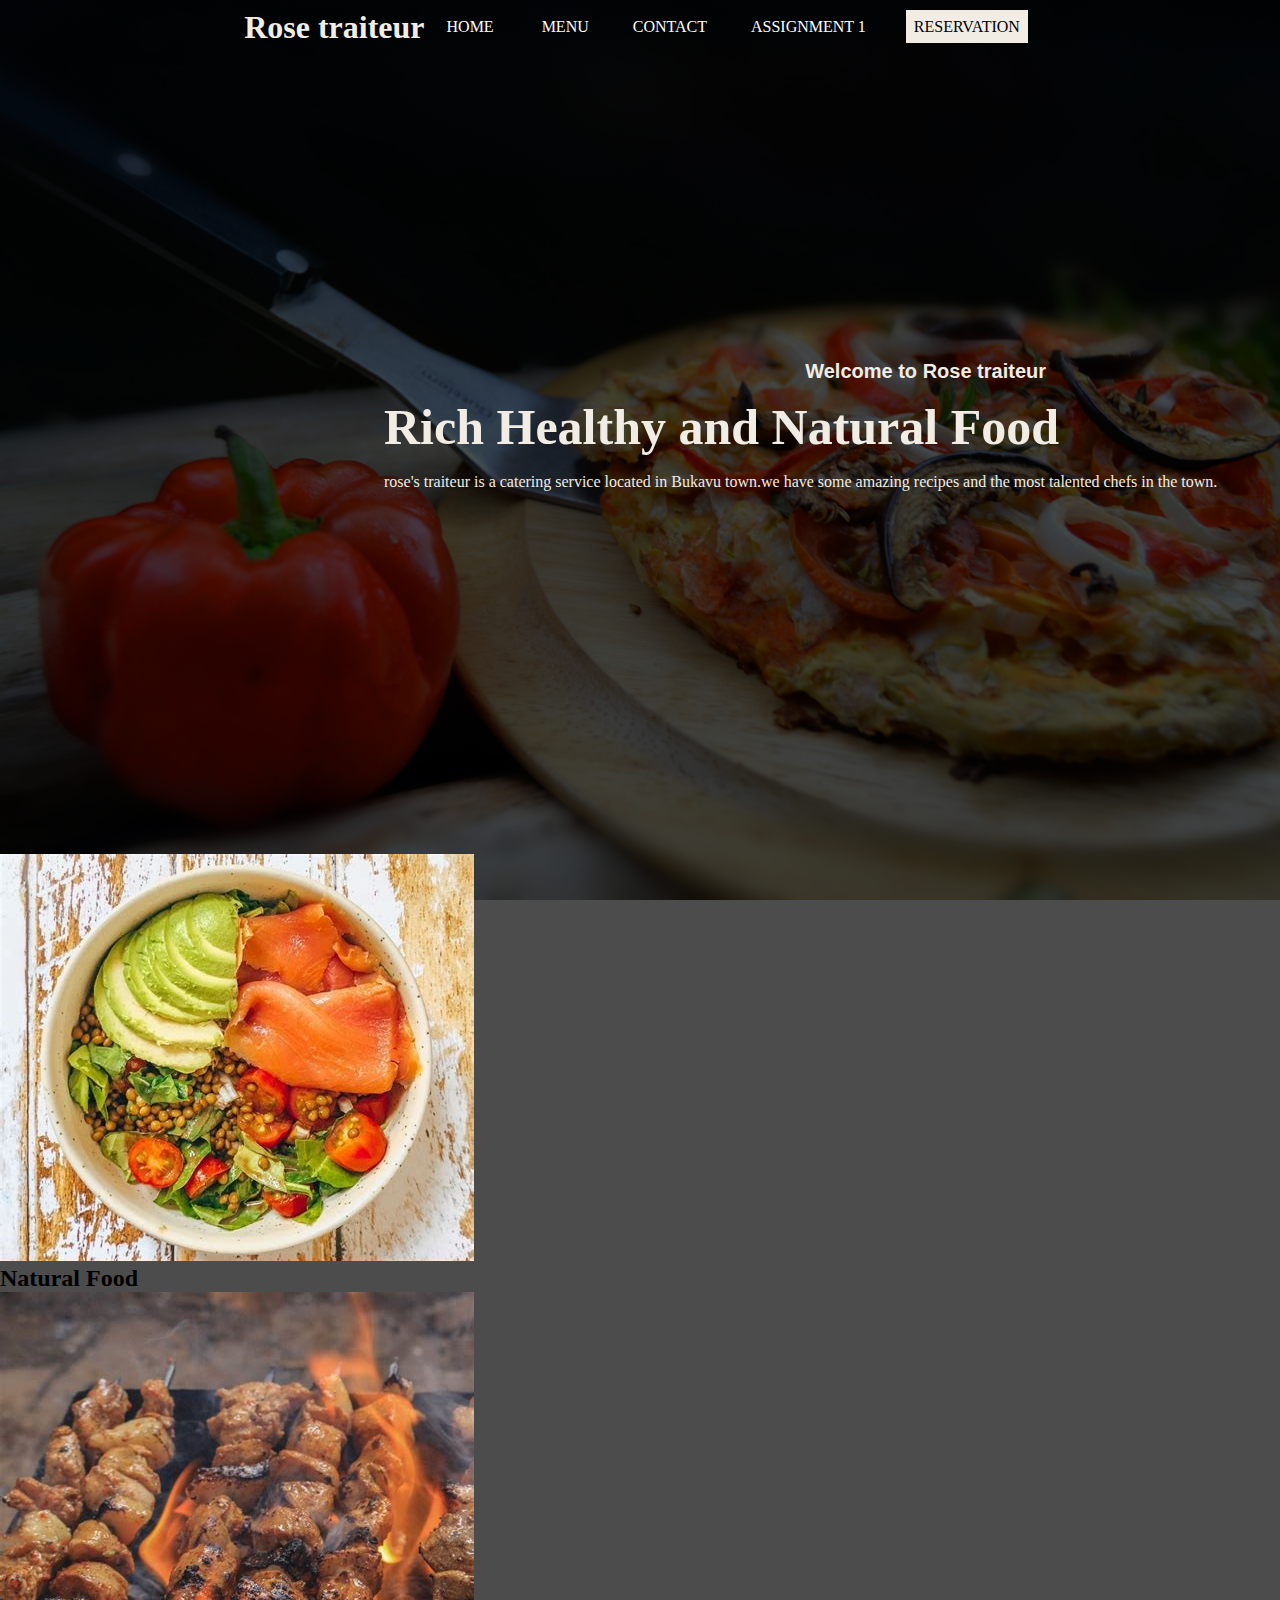
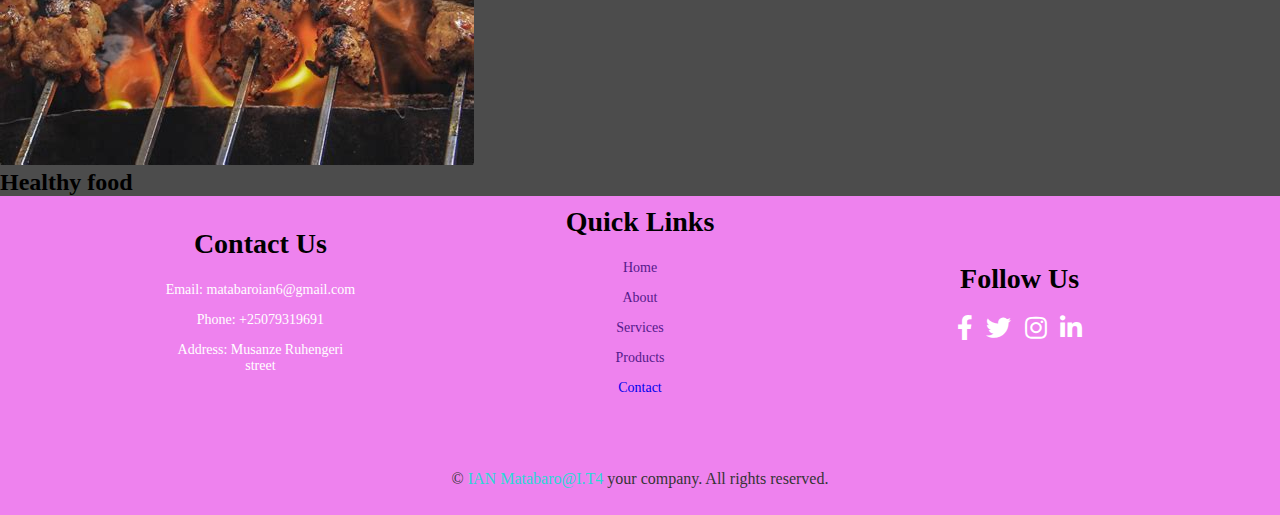
<file: index.html>
<!DOCTYPE html>
<html lang="en">
<head>
    <meta charset="UTF-8">
    <meta http-equiv="X-UA-Compatible" content="IE=edge">
    <meta name="viewport" content="width=device-width, initial-scale=1.0">
    <title>Rose traiteur</title>
    <link rel="stylesheet" href="style.css">
    <link rel="stylesheet" href="https://cdnjs.cloudflare.com/ajax/libs/font-awesome/5.15.4/css/all.min.css"> <!-- Font Awesome -->
</head>
<body>
    <div class="container">
        <h1>Rose traiteur</h1>
        <div class="navbar">
            <ul>
                <li><a href="index.html">HOME</a></li>
                <li><a href="Menu.html">MENU</a> 
                <li><a href="contact us.html">CONTACT</a>
                    <li><a href="Assignment1.html">assignment 1</a>
                <li><a class="reservation" href="reservation 1.html">RESERVATION</a></li>    
            </ul>
        </div>
    </div>
    <div class="content">
        <h3>Welcome to Rose traiteur</h3>
        <h1>Rich Healthy and Natural Food</h1>
        <p>rose's traiteur is a catering service located in Bukavu town.we have some amazing recipes
            and the most talented chefs in the town.</p>
    </div>

    <div class="pic1-div"></div>
        <div class="pic1">
            <img src="1.jpg" alt="">
            <h2>Natural Food</h2>
            <div class="pic2-div">
                <div class="pic2">
                    <img src="proxy-image (2).jfif" alt="">
                    <h2>Healthy food</h2>
                    <div class="pic3">
                        <div class="pic3">
                            
                        </div>
        
            

        </div>        
    </div>
    <footer>
        <div class="container">
            <div class="footer-content">
                <h3>Contact Us</h3>
                <p>Email: matabaroian6@gmail.com</p>
                <p>Phone: +25079319691</p>
                <p>Address: Musanze Ruhengeri street</p>
            </div>
            <div class="footer-content">
                <h3>Quick Links</h3>
                <ul class="list">
                    <li><a href="">Home</a></li>
                    <li><a href="">About</a></li>
                    <li><a href="">Services</a></li>
                    <li><a href="">Products</a></li>
                    <li><a href="contact us.html">Contact</a></li>
                </ul>
            </div>
            <div class="footer-content">
                <h3>Follow Us</h3>
                <ul class="social-icons">
                    <li><a href="https://www.facebook.com" target="_blank"><i class="fab fa-facebook-f"></i></a></li>
                    <li><a href="https://www.twitter.com" target="_blank"><i class="fab fa-twitter"></i></a></li>
                    <li><a href="https://www.instagram.com" target="_blank"><i class="fab fa-instagram"></i></a></li>
                    <li><a href="https://www.linkedin.com" target="_blank"><i class="fab fa-linkedin-in"></i></a></li>
                </ul>
            </div>
        </div>
        <div class="bottom-bar">
            <p>&copy <span>IAN Matabaro@I.T4</span> your company. All rights reserved.</p>
        </div>
    </footer>

   
    

    
</body>
</html>
</file>
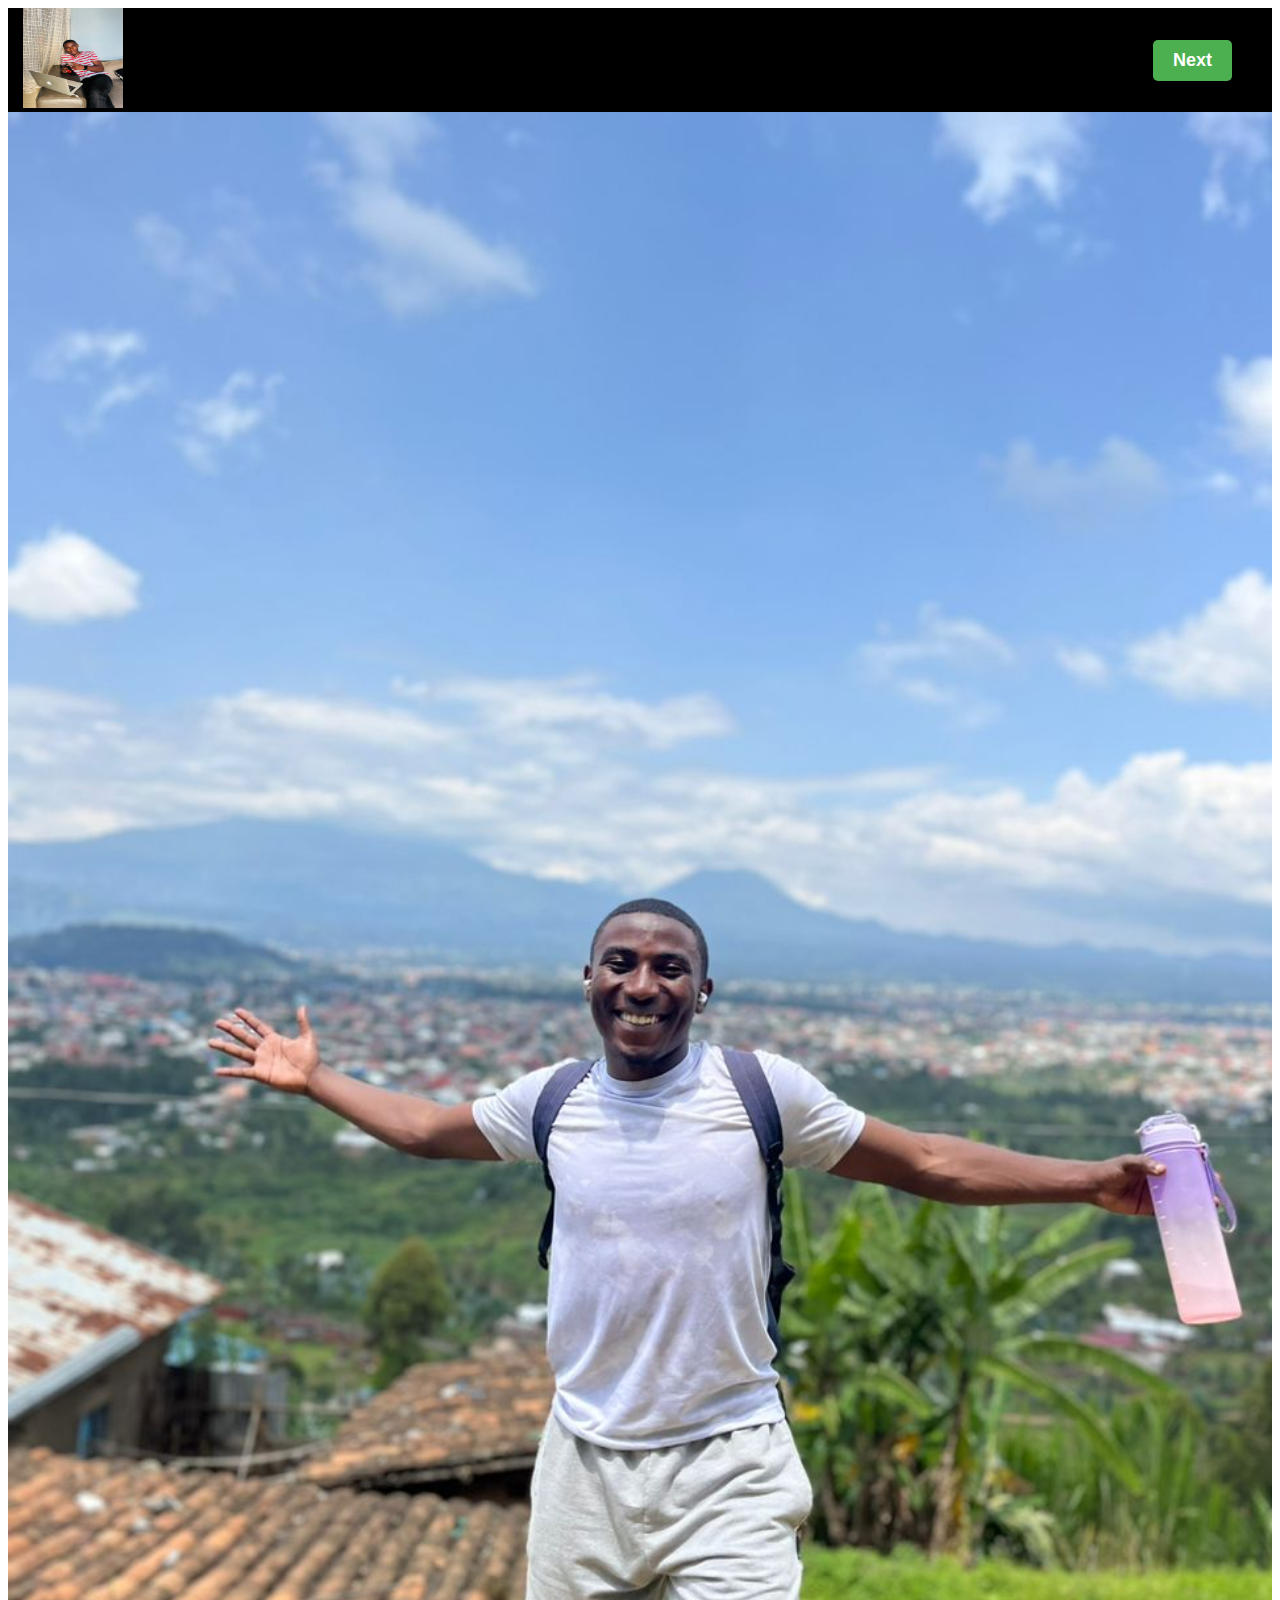
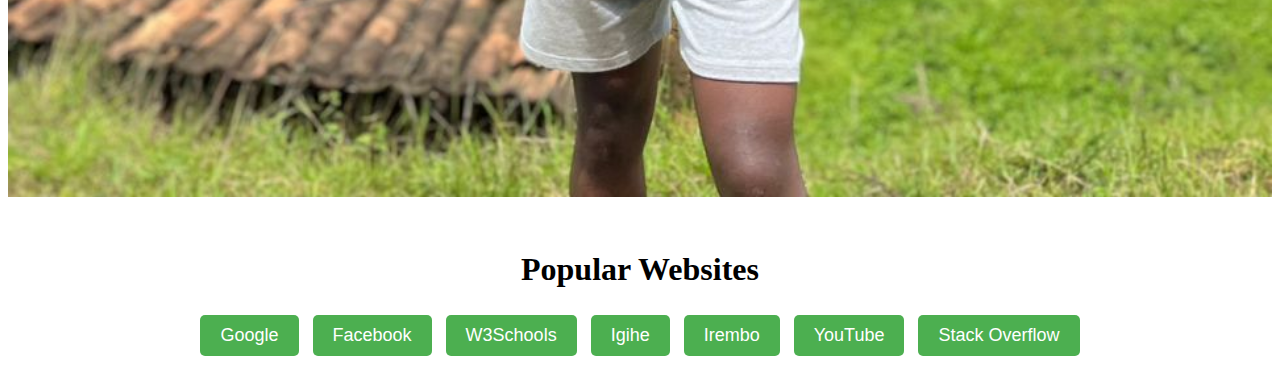
<file: Assigment 2 part 1.html>
<!DOCTYPE html>
<html lang="en">
<head>
    <meta charset="UTF-8">
    <meta name="viewport" content="width=device-width, initial-scale=1.0">
    <title>Styled Links</title>
    <style>
	*{
			text-decoration: none;
		}
		.navbar{
			background: crimson; 
			font-family: calibri; 
			padding-right: 15px;
			padding-left: 15px;
			background-color:black;
		}
		.navdiv{
			display: flex; 
			align-items: center; 
			justify-content: space-between;
			background-color:black;
		}
		.logo img{
			font-size: 35px;
			width:100px;
			height:100px;
			font-weight: 600; 
			color: white;
		}
		li{
			list-style: none; 
			display: inline-block;
		}
		li a{
			color: white; 
			font-size: 18px; 
			font-weight: bold; 
			margin-right: 25px;
		}
		button{
			background-color: black;
			margin-left: 10px; 
			border-radius: 10px; 
			padding: 10px; 
			width: 90px;
		}
		button a{
			color: white; 
			font-weight:bold; 
			font-size: 15px;
		}
		.img-container {
    position: relative;
    text-align: center;
}

.img-container img {
    width: 100%; /* Ajuste selon tes besoins */
    height: auto; /* Maintient les proportions */
}

.text-overlay {
    position: absolute;
    top: 20%;
    left: 40%;
    transform: translate(-50%, -50%);
    color: white; /* Change la couleur selon le fond */
    font-size: 30px; /* Ajuste la taille du texte */
	color:Orange;
    padding: 10px;
}


        /* General link styling */
        a {
            font-family: Arial, sans-serif;
            font-size: 18px;
            padding: 10px 20px;
            margin: 5px;
            text-decoration: none; /* Remove underline */
            border-radius: 5px;
            display: inline-block;
        }

        /* Unvisited link */
        a:link {
            color: white;
            background-color: #4CAF50; /* Green background */
        }

        /* Visited link */
        a:visited {
            color: white;
            background-color: #1E90FF; /* Blue background */
        }

        /* Mouse over link */
        a:hover {
            color: #fff;
            background-color: #FF5733; /* Orange background */
            text-decoration: underline; /* Add underline when hovered */
        }

        /* Active link (when clicked) */
        a:active {
            color: #fff;
            background-color: #8B0000; /* Dark red background */
        }

        /* Add some spacing and center the links */
        .link-container {
            margin-top: 50px;
            text-align: center;
        }
		  ul.courses {
            list-style-type: circle;
        }

      
    </style>
</head>
<body><nav class="navbar">
		<div class="navdiv">
			<div class="logo"><img src="image1/WhatsApp Image 2024-09-29 à 18.40.25_7712d088.jpg"> </div>
			<ul>
				<li><a href="Assignment 2 part 2.html">Next</a></li>
			</ul>
		</div>
	</nav>
	<div class="img-container">
	<img src="image1/WhatsApp Image 2024-09-29 à 18.40.31_6a9a83ab.jpg"Sheraton">
	<div class="text-overlay"></div>
	
	</div>

    <div class="link-container">
        <h1>Popular Websites</h1>

        <a href="https://www.google.com" target="_blank">Google</a>
        <a href="https://www.facebook.com" target="_blank">Facebook</a>
        <a href="https://www.w3schools.com" target="_blank">W3Schools</a>
        <a href="https://www.igihe.com" target="_blank">Igihe</a>
        <a href="https://www.irembo.gov.rw" target="_blank">Irembo</a>
        <a href="https://www.youtube.com" target="_blank">YouTube</a>
        <a href="https://www.stackoverflow.com" target="_blank">Stack Overflow</a>
    </div>
	

</body>
</html>
</file>
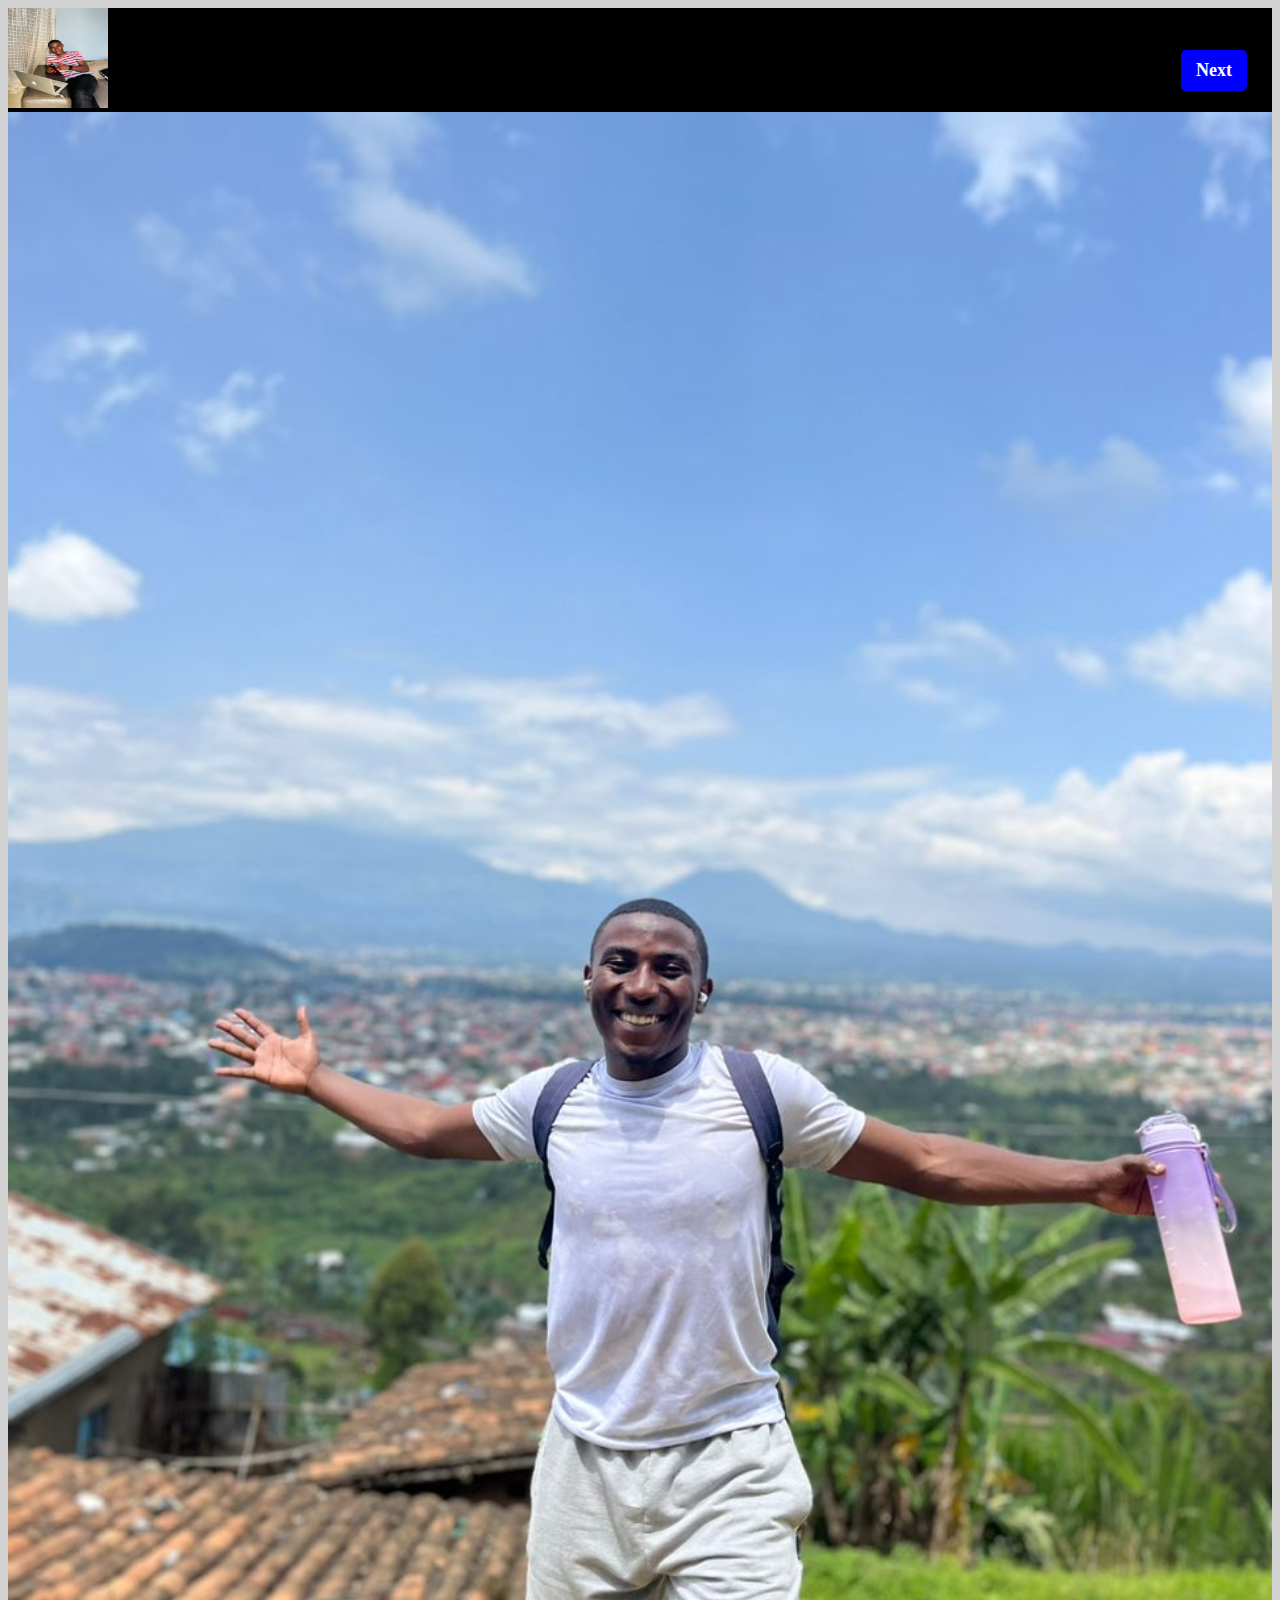
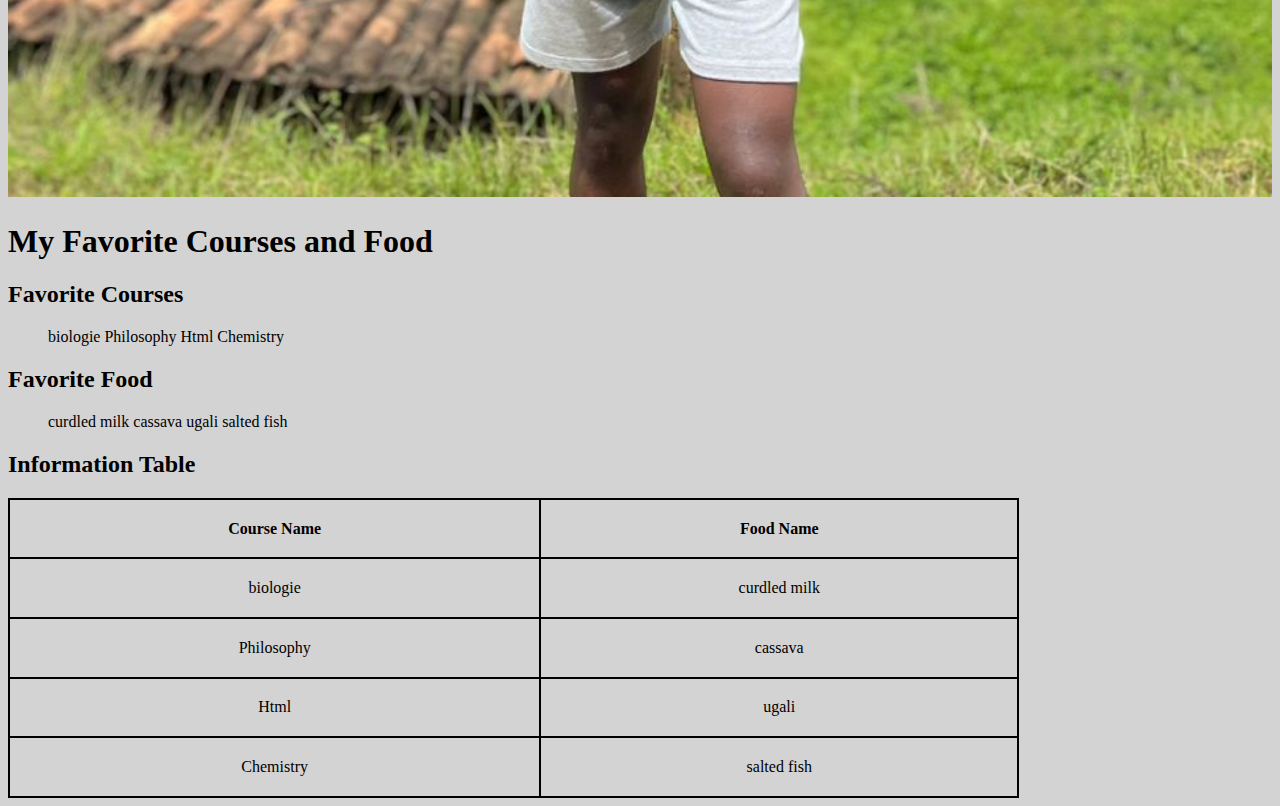
<file: Assignment 2 part 2.html>
<!DOCTYPE html>
<html lang="en">
<head>
    <meta charset="UTF-8">
    <meta name="viewport" content="width=device-width, initial-scale=1.0">
    <title>My Favorite Courses and Food</title>
    <style>
        *{
			text-decoration: none;
		}
		.navbar{
			background: crimson; 
			font-family: calibri; 
			padding-right: 15px;
			padding-left: 15px;
			background-color:black;
		}
		.navdiv{
			display: flex; 
			align-items: center; 
			justify-content: space-between;
			background-color:black;
		}
		.logo img{
			font-size: 35px;
			width:100px;
			height:100px;
			font-weight: 600; 
			color: white;
		}
		li{
			list-style: none; 
			display: inline-block;
		}
		li a{
			color: white; 
			font-size: 18px; 
			font-weight: bold; 
			margin-right: 25px;
		}
		button{
			background-color: black;
			margin-left: 10px; 
			border-radius: 10px; 
			padding: 10px; 
			width: 90px;
		}
		button a{
			color: skyblue; 
			font-weight:bold; 
			font-size: 15px;
		}
		.img-container {
    position: relative;
    text-align: center;
}

.img-container img {
    width: 100%; /* Ajuste selon tes besoins */
    height: auto; /* Maintient les proportions */
}

.text-overlay {
    position: absolute;
    top: 20%;
    left: 40%;
    transform: translate(-50%, -50%);
    color:skyblue; /* Change la couleur selon le fond */
    font-size: 30px; /* Ajuste la taille du texte */
	color:Orange;
    padding: 10px;
}
        body{
            background-color: lightgray;
        }
        /* Styling unordered list (Courses) with square bullets */
        ul.courses {
            list-style-type: square;
        }

        /* Styling ordered list (Food) with upper-roman bullets */
        ol.food {
            list-style-type: upper-roman;
        }

        /* Styling the table */
        table {
            width: 80%;
            height: 300px;
            border-collapse: collapse;
            margin-top: 20px;
        }

        table, th, td {
            border: 2px solid black;
        }

        th, td {
            text-align: center;
            padding: 10px;
        }

        /* Styling the link to the first page */
        a {
            display: inline-block;
            margin-top: 20px;
            color:skyblue;
            background-color: blue;
            text-decoration: none;
            padding: 10px 15px;
            border-radius: 5px;
        }

        a:hover {
            background-color: darkblue;
        }
    </style>
</head>
<body>
    <nav class="navbar"></nav>
		<div class="navdiv">
			<div class="logo"><img src="image1/WhatsApp Image 2024-09-29 à 18.40.25_7712d088.jpg"> </div>
			<ul>
				<li><a href="Assignment 2 part 3.html">Next</a></li>
			</ul>
		</div>
	</nav>
	<div class="img-container">
	<img src="image1/WhatsApp Image 2024-09-29 à 18.40.31_6a9a83ab.jpg" alt="Sheraton">
	<div class="text-overlay"></div>
	
	</div>
    <h1>My Favorite Courses and Food</h1>

    <!-- Unordered list of favorite courses -->
    <h2>Favorite Courses</h2>
    <ul class="courses">
        <li>biologie</li>
        <li>Philosophy</li>
        <li>Html</li>
        <li>Chemistry</li>
    </ul>

    <!-- Ordered list of favorite foods -->
    <h2>Favorite Food</h2>
    <ol class="food">
        <li>curdled milk</li>
        <li>cassava</li>
        <li>ugali </li>
        <li>salted fish </li>
    </ol>

    <!-- Table with styled borders and cell alignment -->
    <h2>Information Table</h2>
    <table>
        <tr>
            <th>Course Name</th>
            <th>Food Name</th>
        </tr>
        <tr>
            <td>biologie</td>
            <td>curdled milk</td>
        </tr>
        <tr>
            <td>Philosophy</td>
            <td>cassava</td>
        </tr>
        <tr>
            <td>Html</td>
            <td>ugali</td>
        </tr>
        <tr>
            <td>Chemistry</td>
            <td>salted fish</td>
        </tr>
    </table>

</body>
</html>
</file>
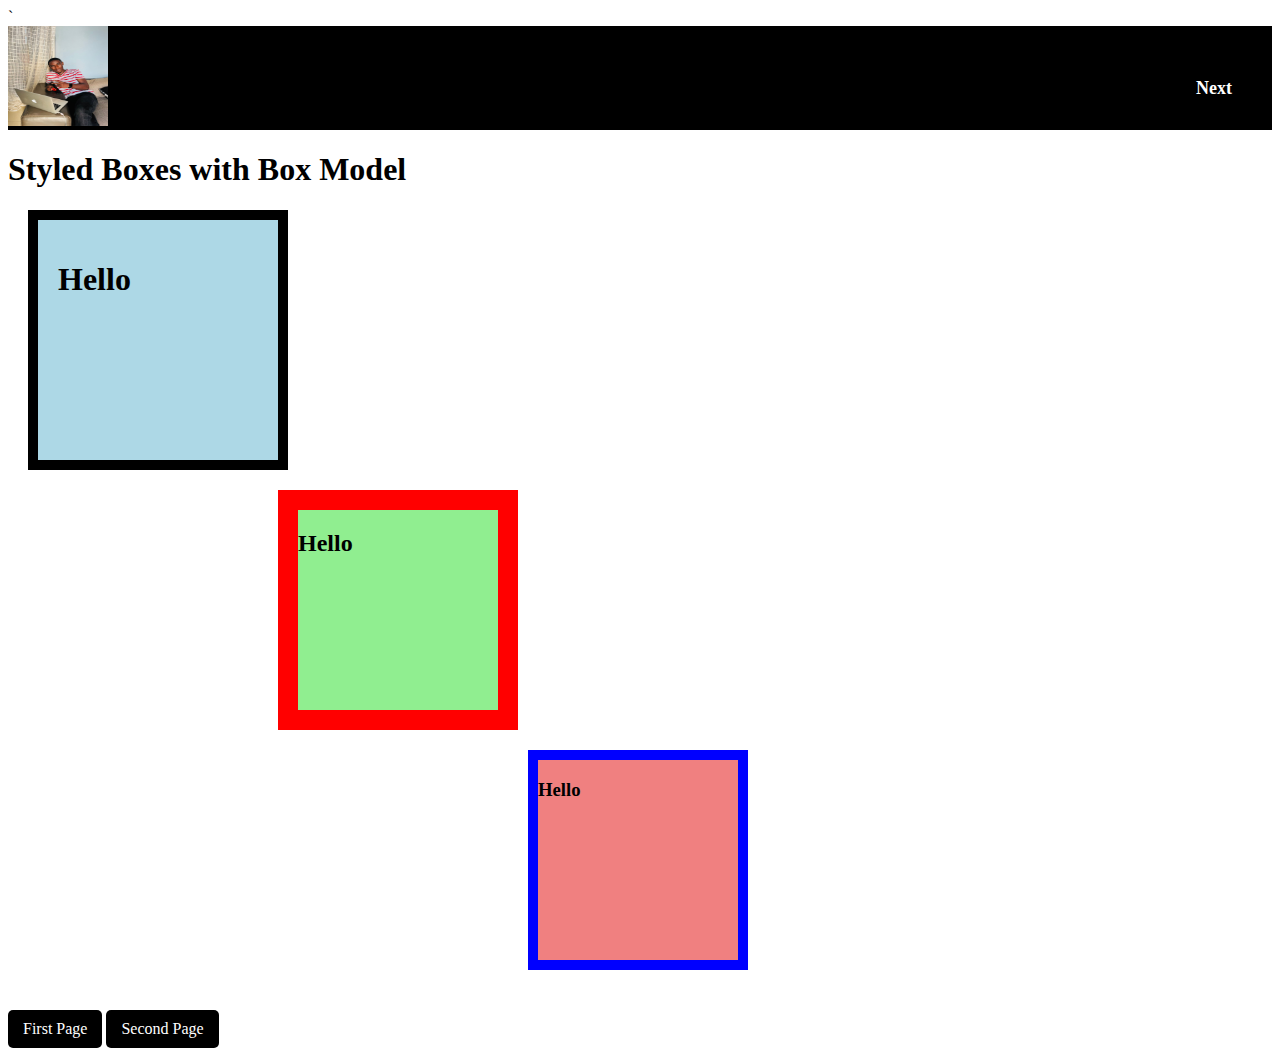
<file: Assignment 2 part 3.html>
<!DOCTYPE html>
<html >`
<head>
    <meta charset="UTF-8">
    <meta name="viewport" content="width=device-width, initial-scale=1.0">
    <link rel="icon" href="C:/web site/csc/qqqwrrerettwyry.csss"> 
    <link rel="stylesheet" href="C:/web site/csc/your-stylesheet.css">
    <style>
        .navbar{
			background: crimson; 
			font-family: calibri; 
			padding-right: 15px;
			padding-left: 15px;
			background-color:black;
		}
		.navdiv{
			display: flex; 
			align-items: center; 
			justify-content: space-between;
			background-color:black;
		}
		.logo img{
			font-size: 35px;
			width:100px;
			height:100px;
			font-weight: 600; 
			color: white;
		}
		li{
			list-style: none; 
			display: inline-block;
		}
		li a{
			color: white; 
			font-size: 18px; 
			font-weight: bold; 
			margin-right: 25px;
		}
		button{
			background-color: black;
			margin-left: 10px; 
			border-radius: 10px; 
			padding: 10px; 
			width: 90px;
		}
		button a{
			color: skyblue; 
			font-weight:bold; 
			font-size: 15px;
		}
		.img-container {
    position: relative;
    text-align: center;
}

.img-container img {
    width: 100%; /* Ajuste selon tes besoins */
    height: auto; /* Maintient les proportions */
}

.text-overlay {
    position: absolute;
    top: 20%;
    left: 40%;
    transform: translate(-50%, -50%);
    color:skyblue; /* Change la couleur selon le fond */
    font-size: 30px; /* Ajuste la taille du texte */
	color:Orange;
    padding: 10px;
}
        .container1 {
            width: 200px;
            height: 200px;
            margin: 20px;
            border: 10px solid black;
            padding: 20px;
            background-color: lightblue;
          position: relative;
        }
        .hobbies {
            width: 200px;
            height: 200px;
            margin: 20px;
            padding20px;
           border: 20px solid red;
            background-color: lightgreen; 
           position: relative;
              left: 250px; 
        }
        .skill {
            width: 200px;
            height: 200px;
            margin: 20px;
             border: 10px solid blue;
            background-color: lightcoral;
         position: relative;
         left: 500px;
        }
          a {
            display: inline-block;
            margin-top: 20px;
            color: white;
            background-color: black;
            text-decoration: none;
            padding: 10px 15px;
            border-radius: 5px;
        }

        a:hover {
            background-color: gray;
        }
    </style>
</head>
<body>
    <nav class="navbar"></nav>
    <div class="navdiv">
        <div class="logo"><img src="image1/WhatsApp Image 2024-09-29 à 18.40.25_7712d088.jpg"> </div>
        <ul>
            <li><a href="exercise 3.html">Next</a></li>
        </ul>
    </div>
</nav>
 <h1>Styled Boxes with Box Model</h1>
    <div class="container1">
        <h1>Hello</h1>
    </div>
    <div class="hobbies">
        <h2>Hello</h2>
    </div>
    <div class="skill">
        <h3>Hello</h3>
    </div>
   <div class="a">
            <a href="C:\web site\csc\Assigment 2 part 1.html"> First Page</a>
            <a href="C:\web site\csc\Assignment 2 part 2.html">Second Page</a>
        </div>
    </div>
</body>
</html>
</file>
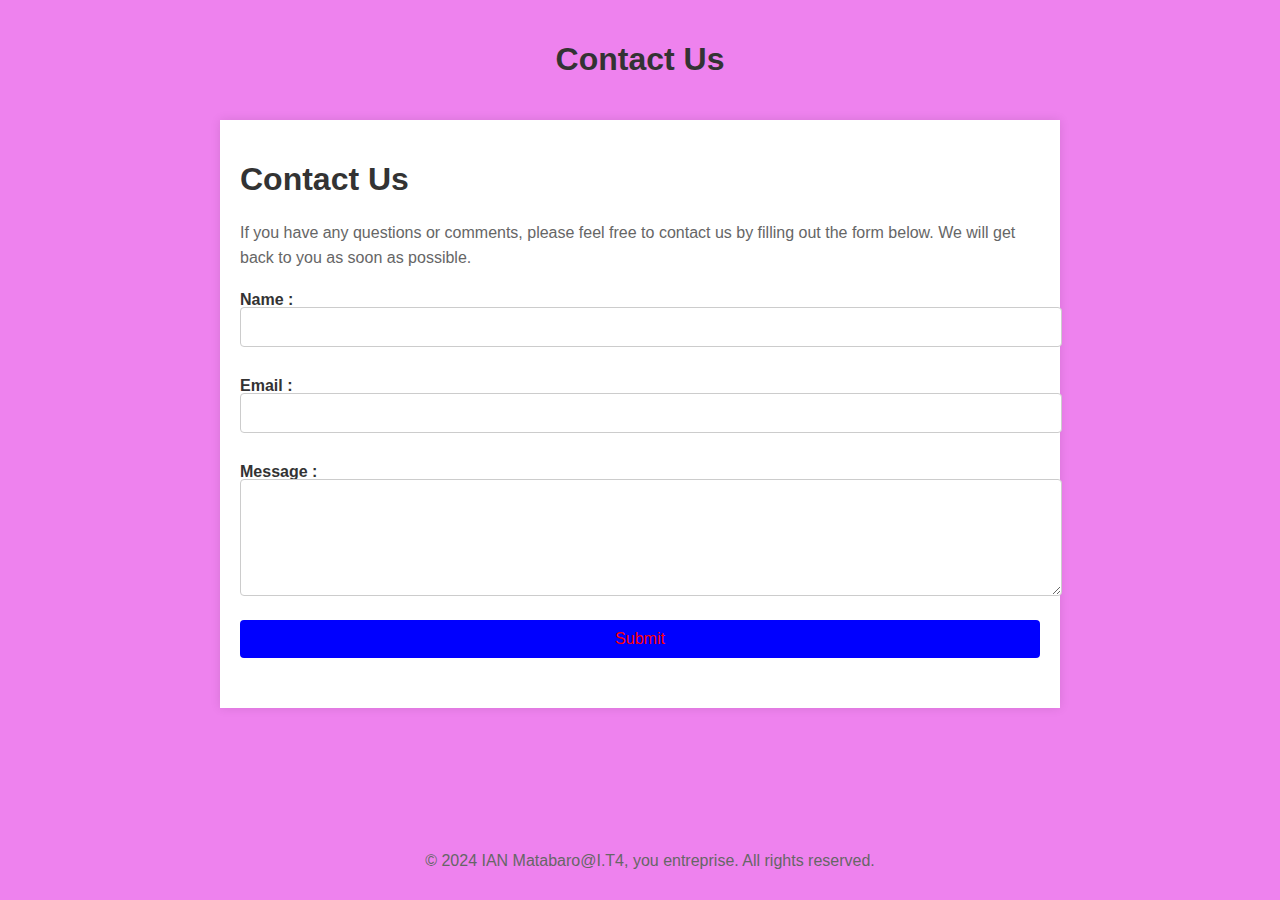
<file: contact us.html>
<!DOCTYPE html>
<html lang="fr">
<head>
    <meta charset="UTF-8">
    <meta name="viewport" content="width=device-width, initial-scale=1.0">
    <title>Contactez-nous</title>
    <style>
        body {
            font-family: Arial, sans-serif;
            margin: 0;
            padding: 0;
            background-color: violet;
        }

        header {
            background-color:violet;
            color: white;
            padding: 20px 0;
            text-align: center;
        }

        main {
            padding: 20px;
            max-width: 800px;
            margin: 0 auto;
            background-color: white;
            box-shadow: 0 0 10px rgba(0, 0, 0, 0.1);
        }

        h1 {
            color: #333;
        }

        p {
            line-height: 1.6;
            color: #666;
        }

        form {
            margin-top: 20px;
        }

        label {
            display: block;
            margin-bottom: 8px;
            font-weight: bold;
            color: #333;
        }

        input, textarea {
            width: 100%;
            padding: 10px;
            margin-bottom: 20px;
            border: 1px solid #ccc;
            border-radius: 4px;
            font-size: 16px;
            position: relative;
            bottom: 10px;
        }

        input[type="submit"] {
            background-color:blue;
            color: red;
            border: none;
            cursor: pointer;
            font-size: 16px;
        }

        input[type="submit"]:hover {
            background-color: #111;
        }

        footer {
            text-align: center;
            padding: 10px;
            background-color: violet ;
            color: white;
            position: fixed;
            bottom: 0;
            width: 100%;
        }
    </style>
</head>
<body>

<header>
    <h1>Contact Us</h1>
</header>

<main>
    <h1>Contact Us</h1>
    <p>
        If you have any questions or comments, please feel free to contact us by filling out the form below. We will get back to you as soon as possible.
    </p>

    <form action="/envoyer-message" method="POST">
        <label for="nom">Name :</label>
        <input type="text" id="nom" name="nom" required>

        <label for="email">Email :</label>
        <input type="email" id="email" name="email" required>

        <label for="message">Message :</label>
        <textarea id="message" name="message" rows="5" required></textarea>

        <input type="submit" value="Submit">
    </form>
</main>

<footer>
    <p>&copy; 2024 IAN Matabaro@I.T4, you entreprise. All rights reserved.</p>
</footer>

</body>
</html>
</file>
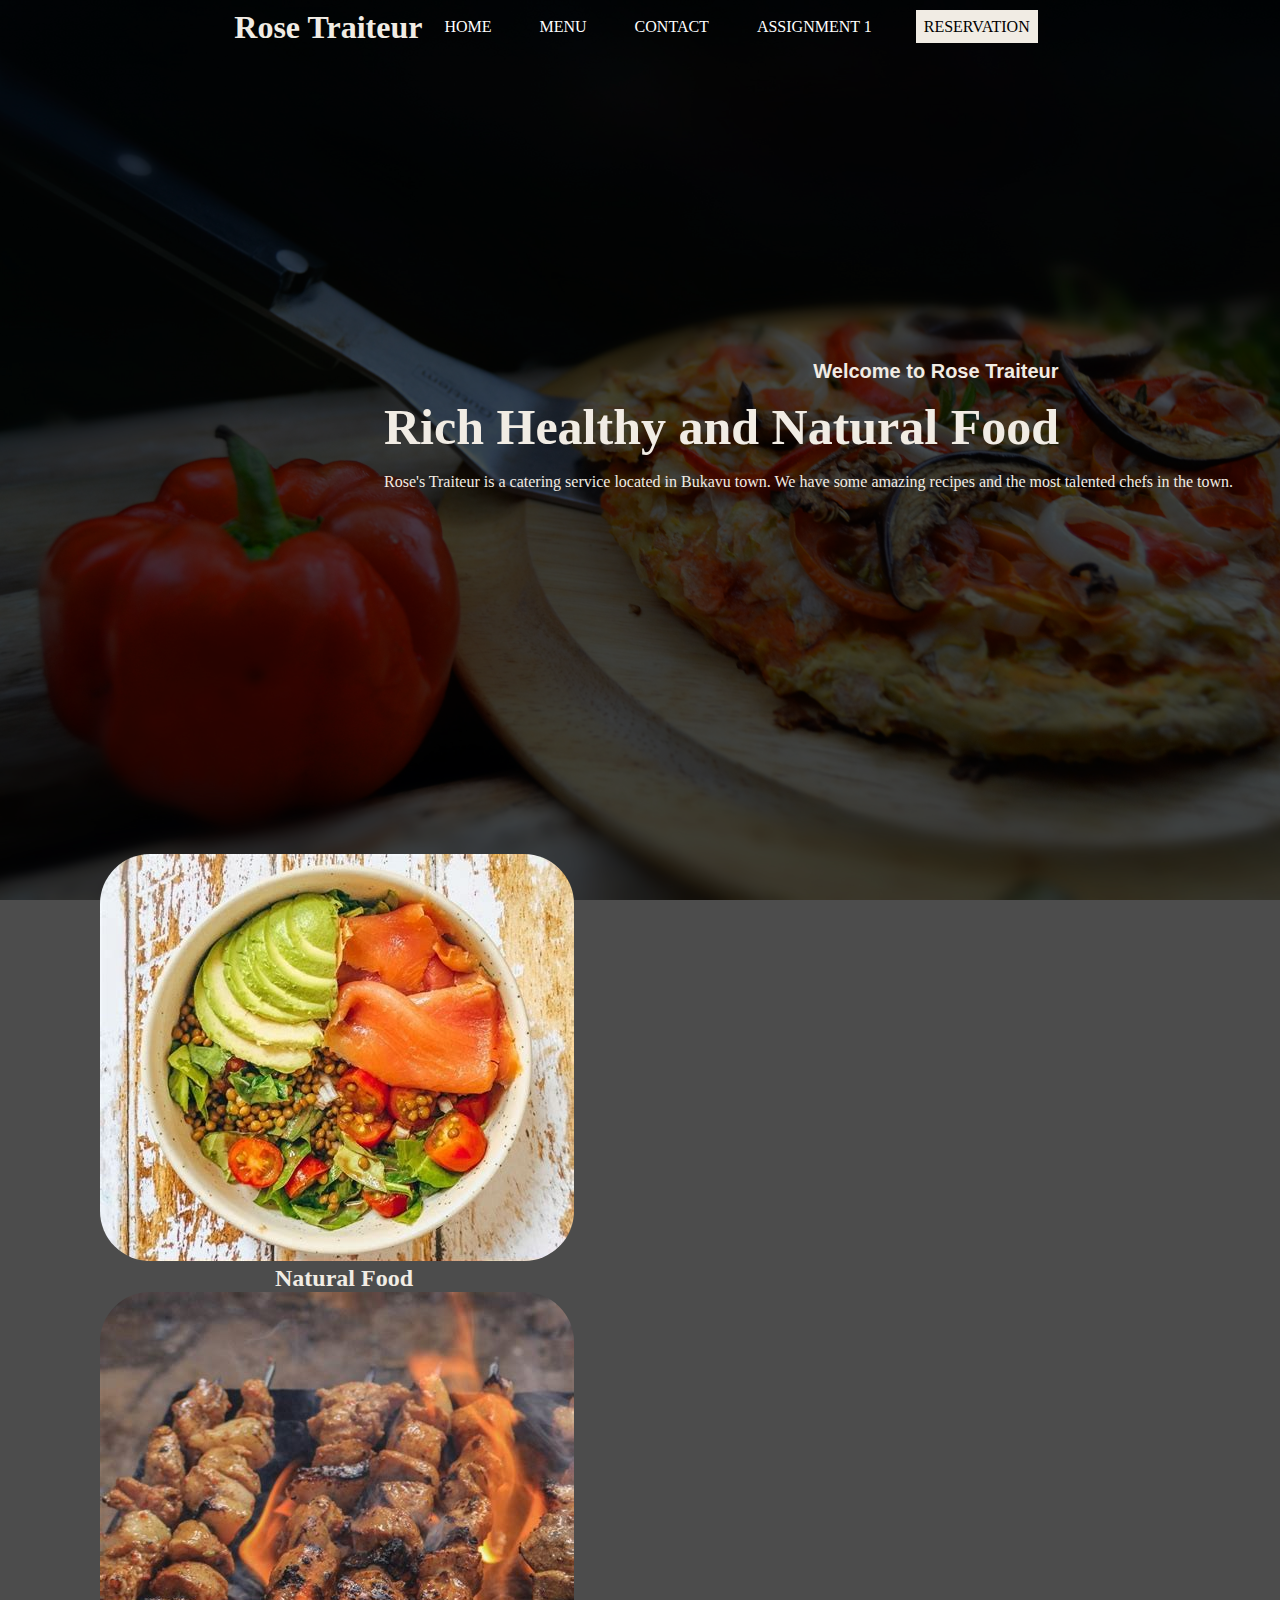
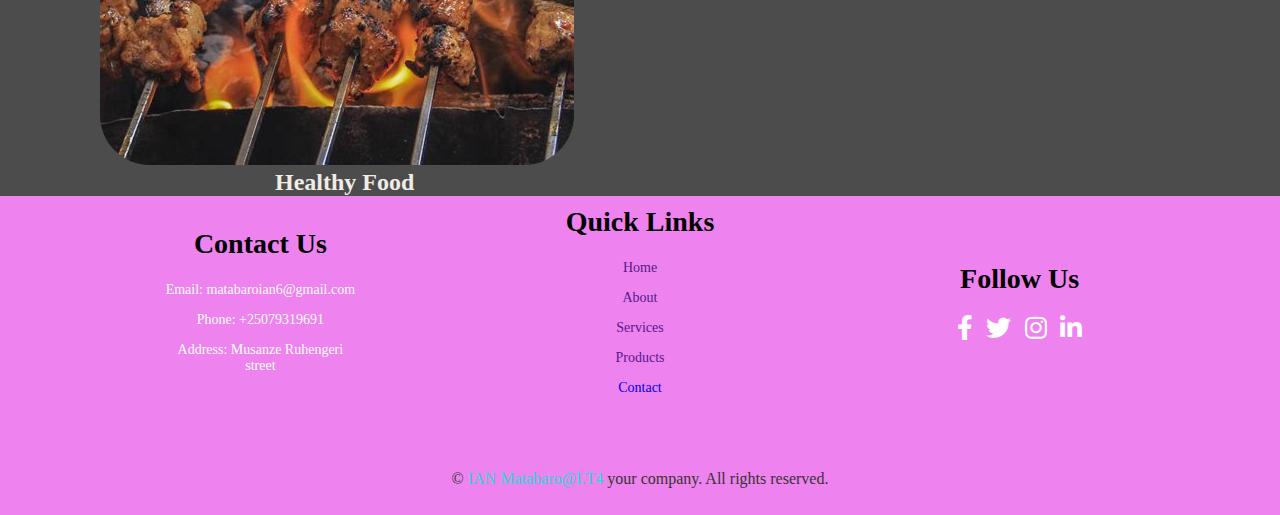
<file: index2.html>
<!DOCTYPE html>
<html lang="en">
<head>
    <meta charset="UTF-8">
    <meta http-equiv="X-UA-Compatible" content="IE=edge">
    <meta name="viewport" content="width=device-width, initial-scale=1.0">
    <title>Rose Traiteur</title>
    <link rel="stylesheet" href="style.css">
    <link rel="stylesheet" href="https://cdnjs.cloudflare.com/ajax/libs/font-awesome/5.15.4/css/all.min.css"> <!-- Font Awesome -->
</head>
<body>
    <div class="container">
        <h1>Rose Traiteur</h1>
        <div class="navbar">
            <ul>
                <li><a href="index.html">HOME</a></li>
                <li><a href="Menu.html">MENU</a></li>
                <li><a href="contact us.html">CONTACT</a></li>
                <li><a href="Assignment1.html">ASSIGNMENT 1</a></li>
                <li><a class="reservation" href="reservation 1.html">RESERVATION</a></li>
            </ul>
        </div>
    </div>
    <div class="content">
        <h3>Welcome to Rose Traiteur</h3>
        <h1>Rich Healthy and Natural Food</h1>
        <p>Rose's Traiteur is a catering service located in Bukavu town. We have some amazing recipes
            and the most talented chefs in the town.</p>
    </div>

    <div class="pic1-div">
        <div class="pic1">
            <img src="1.jpg" alt="">
            <h2>Natural Food</h2>
        </div>
        <div class="pic2-div">
            <div class="pic2">
                <img src="proxy-image (2).jfif" alt="">
                <h2>Healthy Food</h2>
            </div>
        </div>
    </div>

    <footer>
        <div class="container">
            <div class="footer-content">
                <h3>Contact Us</h3>
                <p>Email: matabaroian6@gmail.com</p>
                <p>Phone: +25079319691</p>
                <p>Address: Musanze Ruhengeri street</p>
            </div>
            <div class="footer-content">
                <h3>Quick Links</h3>
                <ul class="list">
                    <li><a href="">Home</a></li>
                    <li><a href="">About</a></li>
                    <li><a href="">Services</a></li>
                    <li><a href="">Products</a></li>
                    <li><a href="contact us.html">Contact</a></li>
                </ul>
            </div>
            <div class="footer-content">
                <h3>Follow Us</h3>
                <ul class="social-icons">
                    <li><a href="https://www.facebook.com" target="_blank"><i class="fab fa-facebook-f"></i></a></li>
                    <li><a href="https://www.twitter.com" target="_blank"><i class="fab fa-twitter"></i></a></li>
                    <li><a href="https://www.instagram.com" target="_blank"><i class="fab fa-instagram"></i></a></li>
                    <li><a href="https://www.linkedin.com" target="_blank"><i class="fab fa-linkedin-in"></i></a></li>
                </ul>
            </div>
        </div>
        <div class="bottom-bar">
            <p>&copy; <span>IAN Matabaro@I.T4</span> your company. All rights reserved.</p>
        </div>
    </footer>
</body>
</html>
</file>
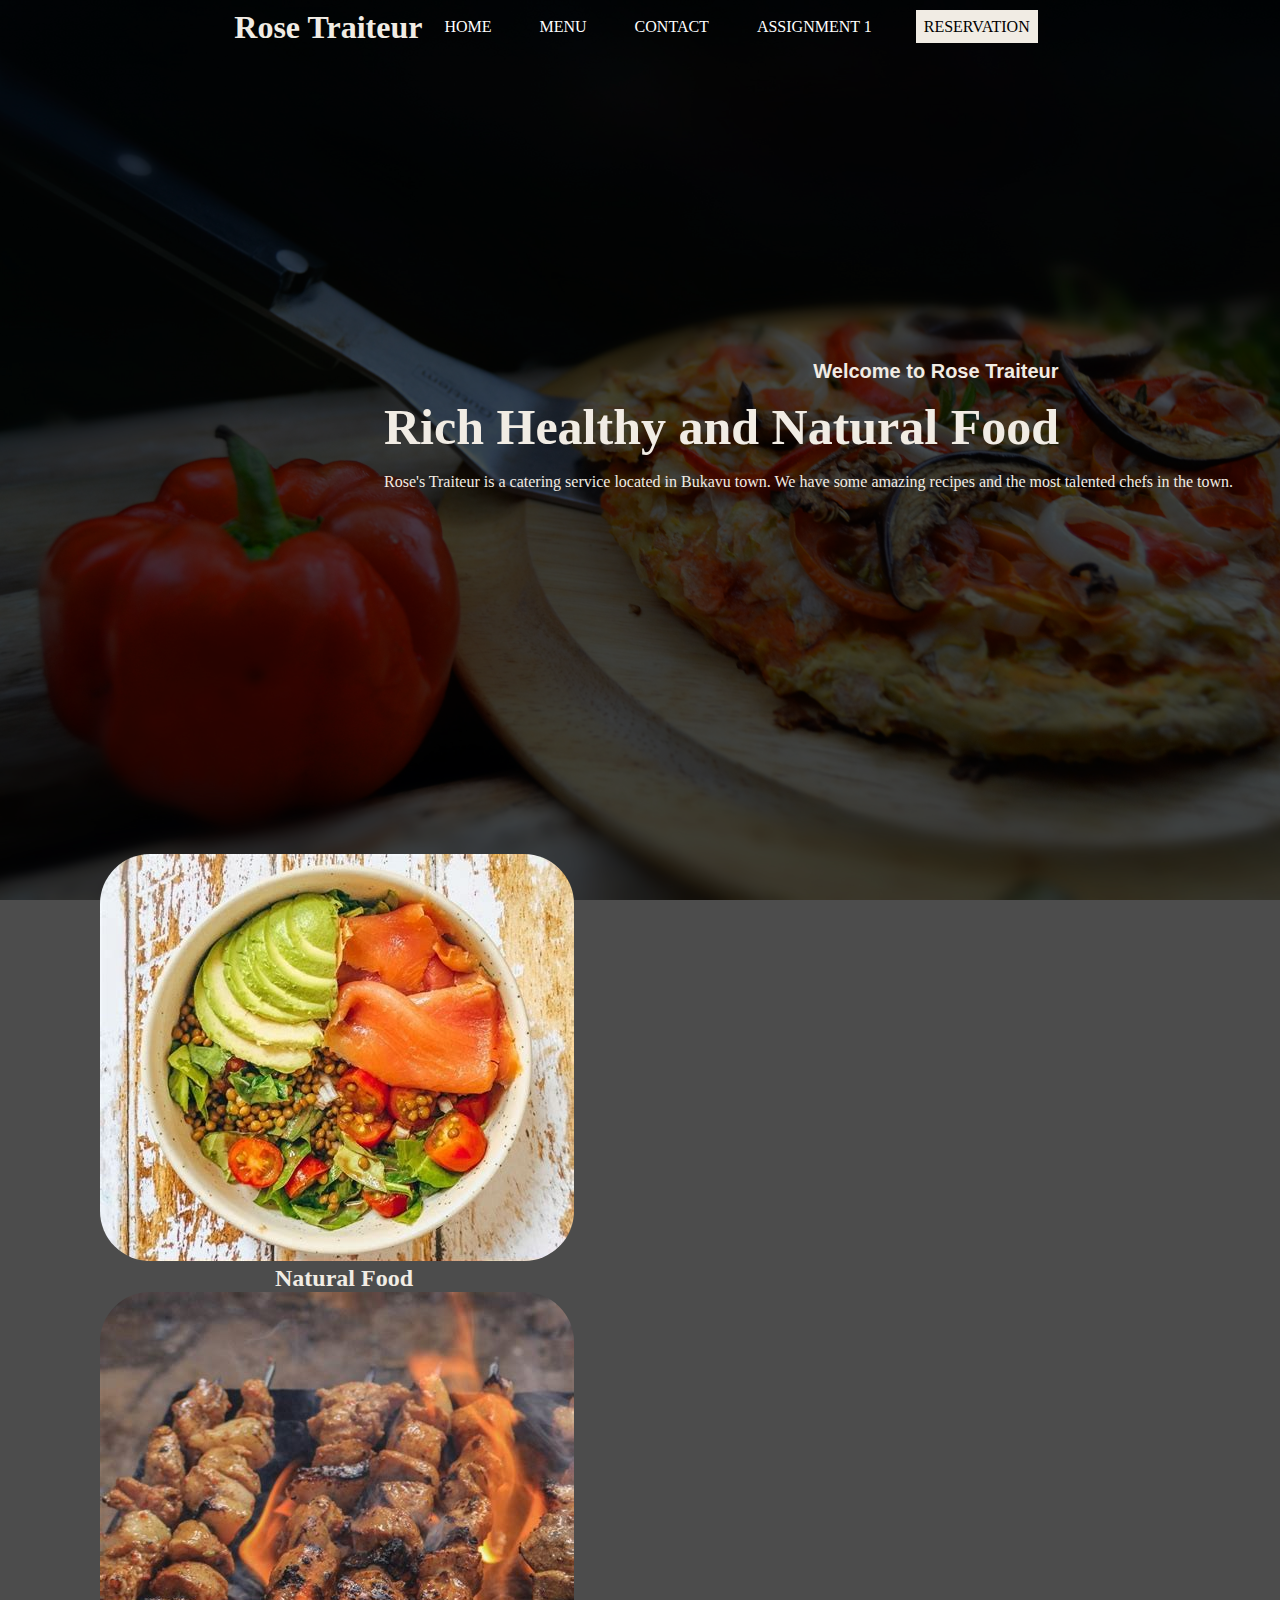
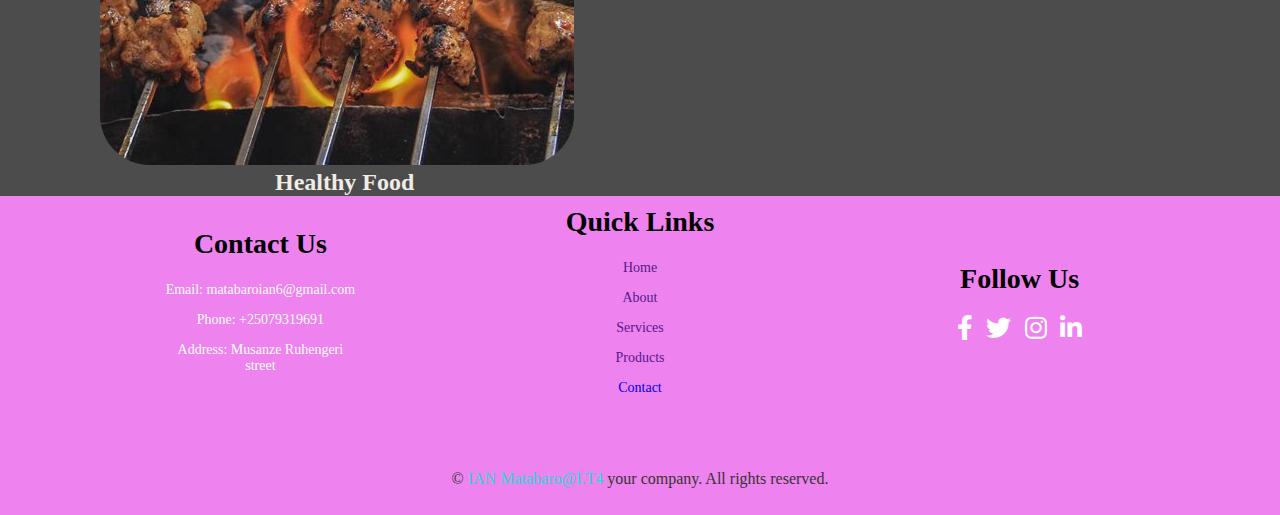
<file: my web page.html>
<!DOCTYPE html>
<html lang="en">
<head>
    <meta charset="UTF-8">
    <meta http-equiv="X-UA-Compatible" content="IE=edge">
    <meta name="viewport" content="width=device-width, initial-scale=1.0">
    <title>Rose Traiteur</title>
    <link rel="stylesheet" href="style.css">
    <link rel="stylesheet" href="https://cdnjs.cloudflare.com/ajax/libs/font-awesome/5.15.4/css/all.min.css"> <!-- Font Awesome -->
</head>
<body>
    <div class="container">
        <h1>Rose Traiteur</h1>
        <div class="navbar">
            <ul>
                <li><a href="index.html">HOME</a></li>
                <li><a href="Menu.html">MENU</a></li>
                <li><a href="contact us.html">CONTACT</a></li>
                <li><a href="Assignment1.html">ASSIGNMENT 1</a></li>
                <li><a class="reservation" href="reservation 1.html">RESERVATION</a></li>    
            </ul>
        </div>
    </div>
    <div class="content">
        <h3>Welcome to Rose Traiteur</h3>
        <h1>Rich Healthy and Natural Food</h1>
        <p>Rose's Traiteur is a catering service located in Bukavu town. We have some amazing recipes
            and the most talented chefs in the town.</p>
    </div>

    <div class="pic1-div">
        <div class="pic1">
            <img src="1.jpg" alt="Natural Food">
            <h2>Natural Food</h2>
        </div>
        <div class="pic2-div">
            <div class="pic2">
                <img src="proxy-image (2).jfif" alt="Healthy Food">
                <h2>Healthy Food</h2>
            </div>
        </div>
    </div>

    <footer>
        <div class="container">
            <div class="footer-content">
                <h3>Contact Us</h3>
                <p>Email: matabaroian6@gmail.com</p>
                <p>Phone: +25079319691</p>
                <p>Address: Musanze Ruhengeri street</p>
            </div>
            <div class="footer-content">
                <h3>Quick Links</h3>
                <ul class="list">
                    <li><a href="">Home</a></li>
                    <li><a href="">About</a></li>
                    <li><a href="">Services</a></li>
                    <li><a href="">Products</a></li>
                    <li><a href="contact us.html">Contact</a></li>
                </ul>
            </div>
            <div class="footer-content">
                <h3>Follow Us</h3>
                <ul class="social-icons">
                    <li><a href="https://www.facebook.com" target="_blank"><i class="fab fa-facebook-f"></i></a></li>
                    <li><a href="https://www.twitter.com" target="_blank"><i class="fab fa-twitter"></i></a></li>
                    <li><a href="https://www.instagram.com" target="_blank"><i class="fab fa-instagram"></i></a></li>
                    <li><a href="https://www.linkedin.com" target="_blank"><i class="fab fa-linkedin-in"></i></a></li>
                </ul>
            </div>
        </div>
        <div class="bottom-bar">
            <p>&copy; <span>IAN Matabaro@I.T4</span> your company. All rights reserved.</p>
        </div>
    </footer>
</body>
</html>
</file>
<file: style.css>
*{
    margin: 0;
    padding: 0;
}

body{
    
    background: rgba(0, 0, 0, 0.7) url('food.jpg') center center fixed;
    background-size: cover;
    background-blend-mode: darken;
    font-family: Cambria, Cochin, Georgia, Times, 'Times New Roman', serif;
}

.container{
    display: flex;
    align-items: center;
    justify-content: space-between;
}

.container h1{
    color: #f1ece4;
    margin-left: 10px;
    cursor: pointer;
}

.navbar ul li{
    display: inline-block;
    padding: 18px;
    text-transform: uppercase;
}

.navbar ul li a{
    text-decoration: none;
    color: #fff;
    padding: 4px;
    transition: 3.5s;
}

.navbar ul li a:hover{
    box-shadow: 0 3px 50px #f1ece4,0 3px 50px #f1ece4,
    0 3px 50px #f1ece4,0 3px 50px #f1ece4;
}

.navbar .reservation{
    padding: 8px;
    background-color: #f1ece4;
    color: black;
}

.content{
    position: absolute;
    color: #f1ece4;
    top: 40%;
    left: 30%;
}

.content h3{
    font-family: sans-serif;
    font-size: 20px;
    margin-left: 30%;
}

.content h1{
    font-size: 50px;
}

.content p{
    text-align: center;
    margin-top: 17px;
}

.pic1-div{
    margin: 800px 0 0 100px;
    position: relative;
    
}

.pic1-div img{
    border-radius: 50px;
}

.pic1-div h2{
    color: #f1ece4;
    margin-left: 175px;
}

.pic3-div{
    margin: 800px 0 0 100px;
    position: relative;
    
}

.pic3-div img{
    border-radius: 30px;
}

.pic3-div h2{
    color: #f1ece4;
    margin-right: 175px;
}

footer{
    width: 100%;
    background-color: violet;
    padding: 10px 0;
    font-size: 14px;
    text-align: center;
}
footer p{
    color: #fff;
}
footer p span{
    color: #29d9d5;
}
.container{
    width: 1140px;
    margin: auto;
    display: flex;
    justify-content: center;
}
.footer-content{
    width: 33.3%;
}
h3{
    font-size: 28px;
    margin-bottom: 15px;
    text-align: center;
}
.footer-content p{
    width:190px;
    margin: auto;
    padding: 7px;

}
.footer-content ul{
    text-align: center;
}
.list{
    padding: 0;
}
.list li{
    width: auto;
    text-align: center;
    list-style-type:none;
    padding: 7px;
    position: relative;
}
.list li::before{
    content: '';
    position: absolute;
    transform: translate(-50%,-50%);
    left: 50%;
    top: 100%;
    width: 0;
    height: 2px;
    background: #f18930;
    transition-duration: .5s;
}
.list li:hover::before{
    width: 70px;
}
.social-icons{
    text-align: center;
    padding: 0;
}
.social-icons li{
    display: inline-block;
    text-align: center;
    padding: 5px;
}
.social-icons i{
    color: white;
    font-size: 25px;
}
a{
    text-decoration: none;
}
a:hover{
    color:violet;
}
.social-icons i:hover{
    color: #f18930;
}
.bottom-bar{
    background: violet;
    text-align: center;
    padding: 10px 0;
    margin-top: 50px;
}
.bottom-bar p{
    color: #343434;
    margin: 0;
    font-size: 16px;
    padding: 7px;
}
</file>
